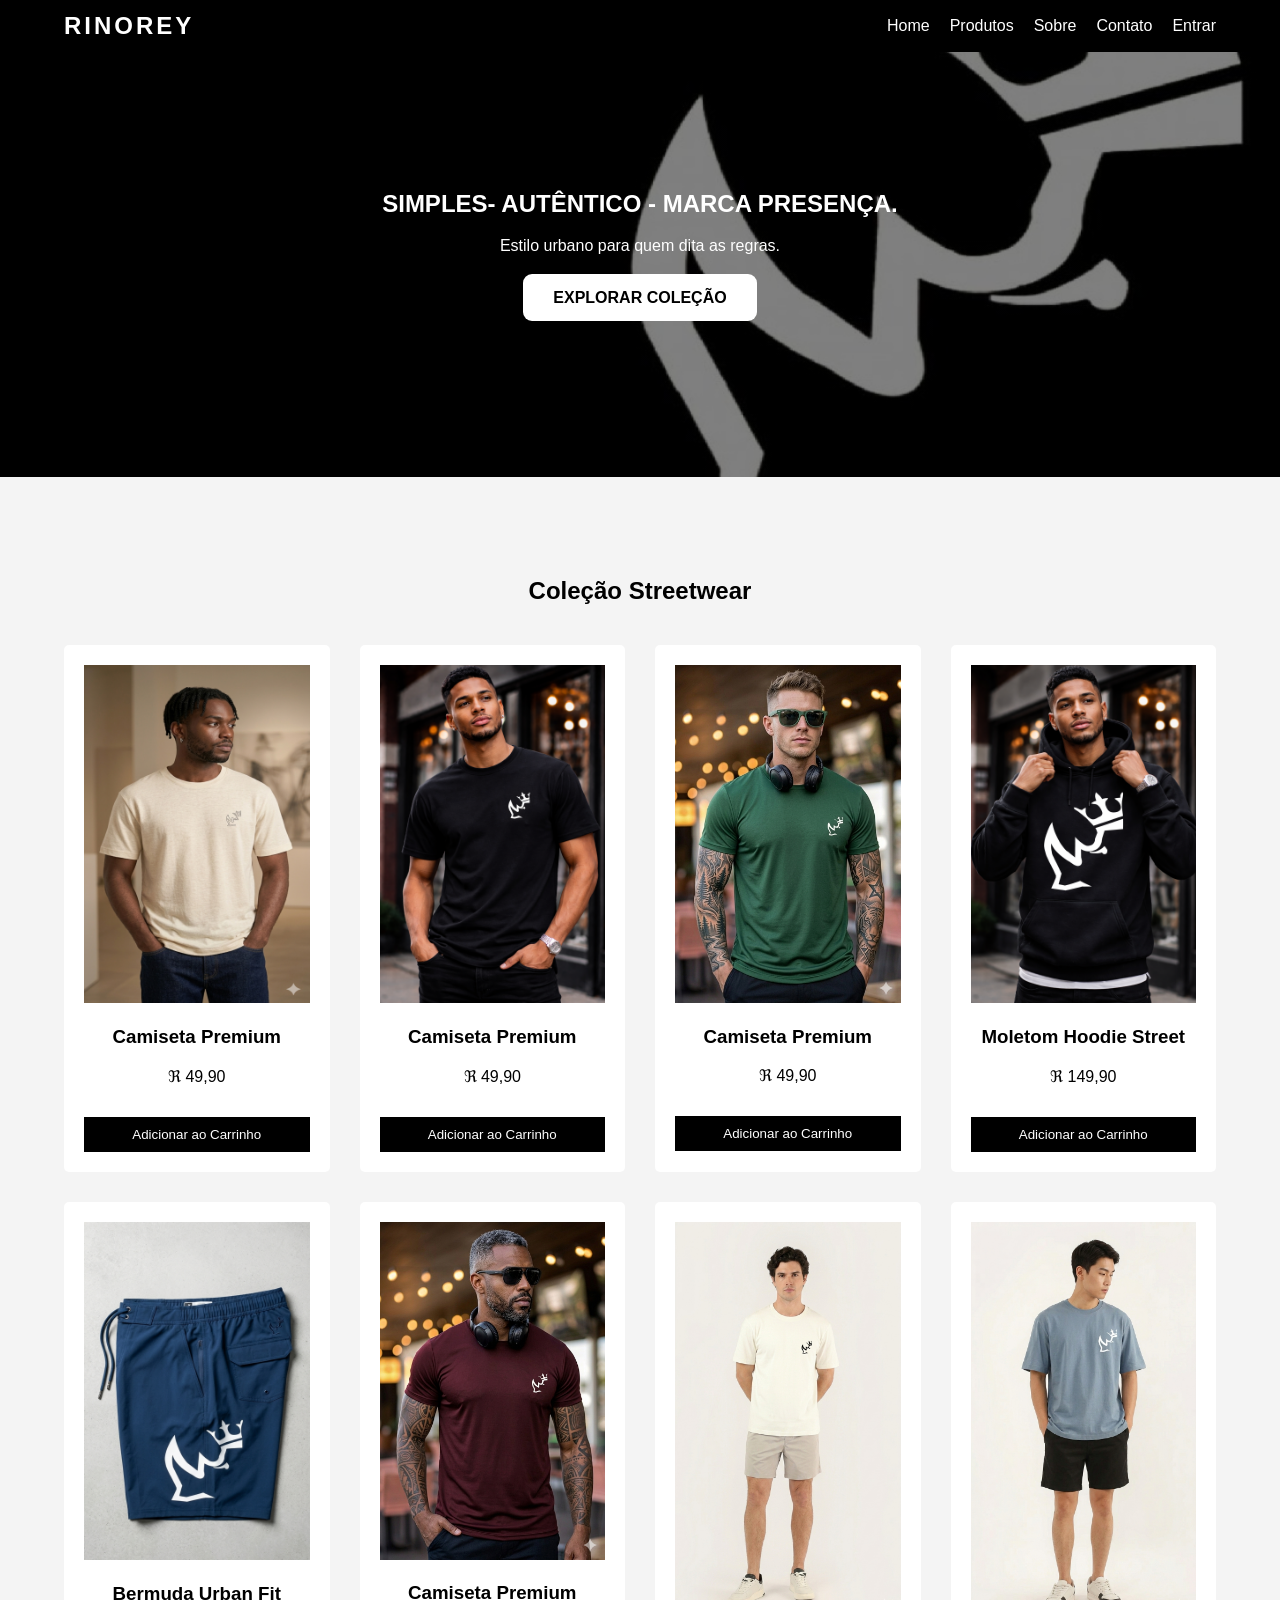
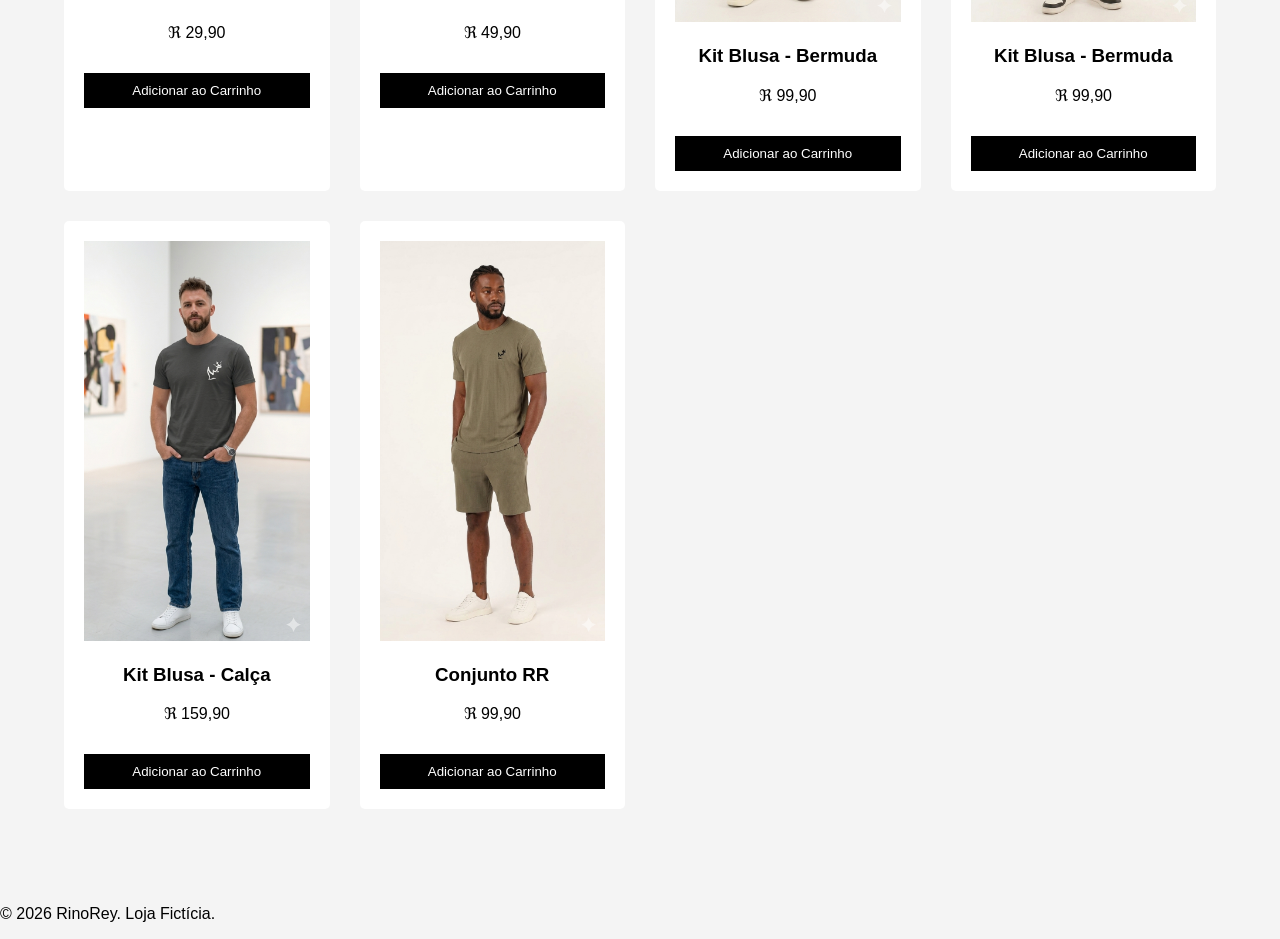
<file: index.html>
<!DOCTYPE html>
<html lang="pt-br">
<head>
    <meta charset="UTF-8">
    <meta name="viewport" content="width=device-width, initial-scale=1.0">
    <title>RinoRey </title>
    <link rel="stylesheet" href="style.css">
    <link rel="shortcut icon" href="./imagens/logo.jpg" type="image/x-icon">
</head>
<body>

    <header>
        <nav>
            <div class="logo">RINOREY</div>
            <ul>
                <li><a href="#home">Home</a></li>
                <li><a href="#produtos">Produtos</a></li>
                <li><a href="#sobre">Sobre</a></li>
                <li><a href="#contato">Contato</a></li>
                <li><a href="./logim.html">Entrar</a></li>
            </ul>
        </nav>
    </header>

    <section id="home" class="hero">
        <div class="hero-content">
            <h1>SIMPLES- AUTÊNTICO - MARCA PRESENÇA.</h1>
            <p>Estilo urbano para quem dita as regras.</p><br>
            <a href="#produtos" class="btn">Explorar Coleção</a>
        </div>
    </section>

    <section id="produtos" class="container">
        <h2>Coleção Streetwear</h2>
        <div class="product-grid">
            <div class="product-card">
                <img src="./imagens/camisa branca.png" alt="Bermuda RinoRey">
                <h3>Camiseta Premium </h3>
                <p>&#8476 49,90</p>
                <button class="buy-btn">Adicionar ao Carrinho</button>
            </div>
            <div class="product-card">
                <img src="./imagens/camisa preta.png" alt="Camiseta RinoRey Preta">
                <h3>Camiseta Premium </h3>
                <p>&#8476 49,90</p>
                <button class="buy-btn">Adicionar ao Carrinho</button>
            </div>
            <div class="product-card">
                <img src="./imagens/camisa verde.png" alt="Bermuda RinoRey">
                <h3>Camiseta Premium </h3>
                <p>&#8476 49,90</p>
                <button class="buy-btn">Adicionar ao Carrinho</button>
            </div>
            <div class="product-card">
                <img src="./imagens/moletom.png" alt="Hoodie RinoRey">
                <h3>Moletom Hoodie Street</h3>
                <p>&#8476 149,90</p>
                <button class="buy-btn">Adicionar ao Carrinho</button>
            </div>
            <div class="product-card">
                <img src="./imagens/short azul.png" alt="Bermuda RinoRey">
                <h3>Bermuda Urban Fit</h3>
                <p>&#8476 29,90</p>
                <button class="buy-btn">Adicionar ao Carrinho</button>
            </div>
            <div class="product-card">
                <img src="./imagens/camisa vinho.png" alt="Bermuda RinoRey">
                <h3>Camiseta Premium </h3>
                <p>&#8476 49,90</p>
                <button class="buy-btn">Adicionar ao Carrinho</button>
            </div>
            <div class="product-card">
                <img src="./imagens/conjunto banco.png" alt="Bermuda RinoRey">
                <h3>Kit Blusa - Bermuda</h3>
                <p>&#8476 99,90</p>
                <button class="buy-btn">Adicionar ao Carrinho</button>
            </div>
            <div class="product-card">
                <img src="./imagens/conjunto azul.png" alt="Bermuda RinoRey">
                <h3>Kit Blusa - Bermuda</h3>
                <p>&#8476 99,90</p>
                <button class="buy-btn">Adicionar ao Carrinho</button>
            </div>
            <div class="product-card">
                <img src="./imagens/conjunto cinza.png" alt="Bermuda RinoRey">
                <h3>Kit Blusa - Calça</h3>
                <p>&#8476 159,90</p>
                <button class="buy-btn">Adicionar ao Carrinho</button>
            </div>
            <div class="product-card">
                <img src="./imagens/conjunto verde.png" alt="Conjunto Verde">
                <h3>Conjunto RR</h3>
                <p>&#8476 99,90</p>
                <button class="buy-btn">Adicionar ao Carrinho</button>
            </div>
            
        </div>
    </section>

    <footer>
        <p>&copy 2026 RinoRey. Loja Fictícia.</p>
    </footer>

    <script src="./script.js"></script>
</body>
</html>
</file>
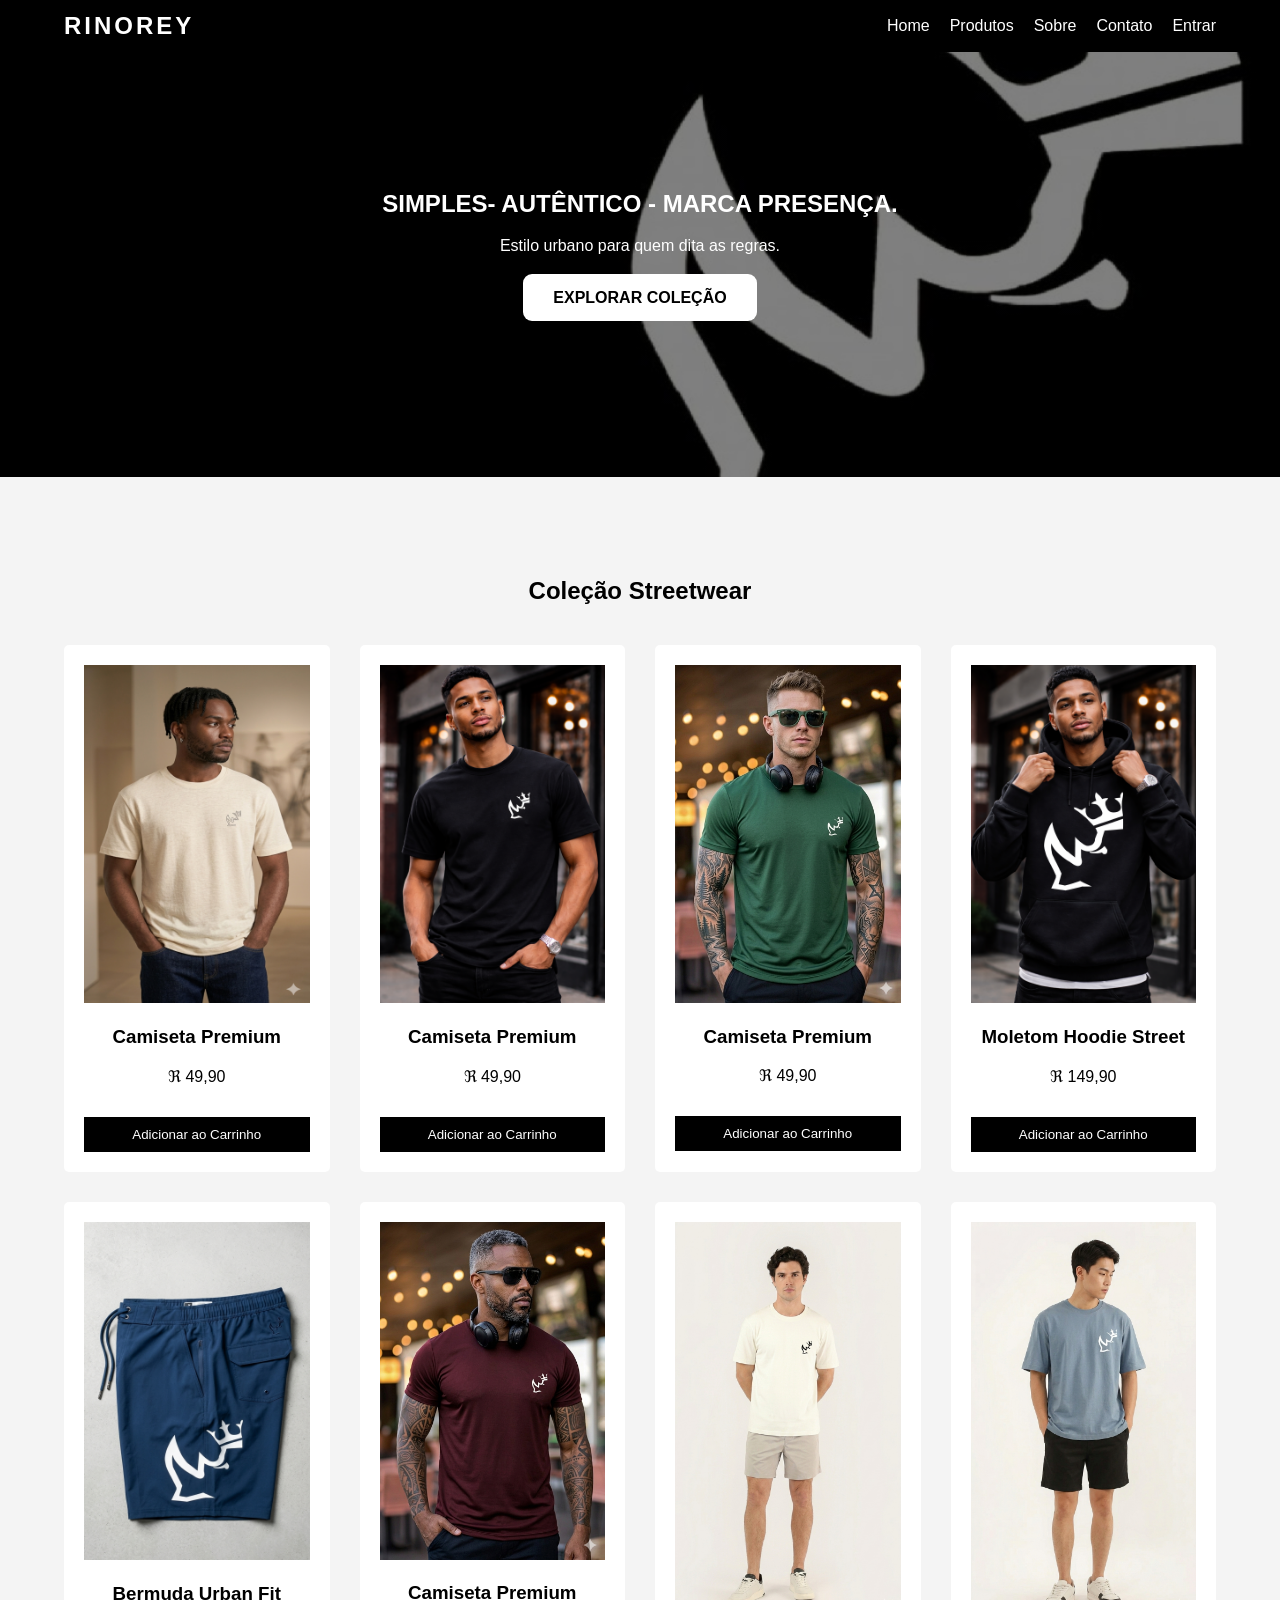
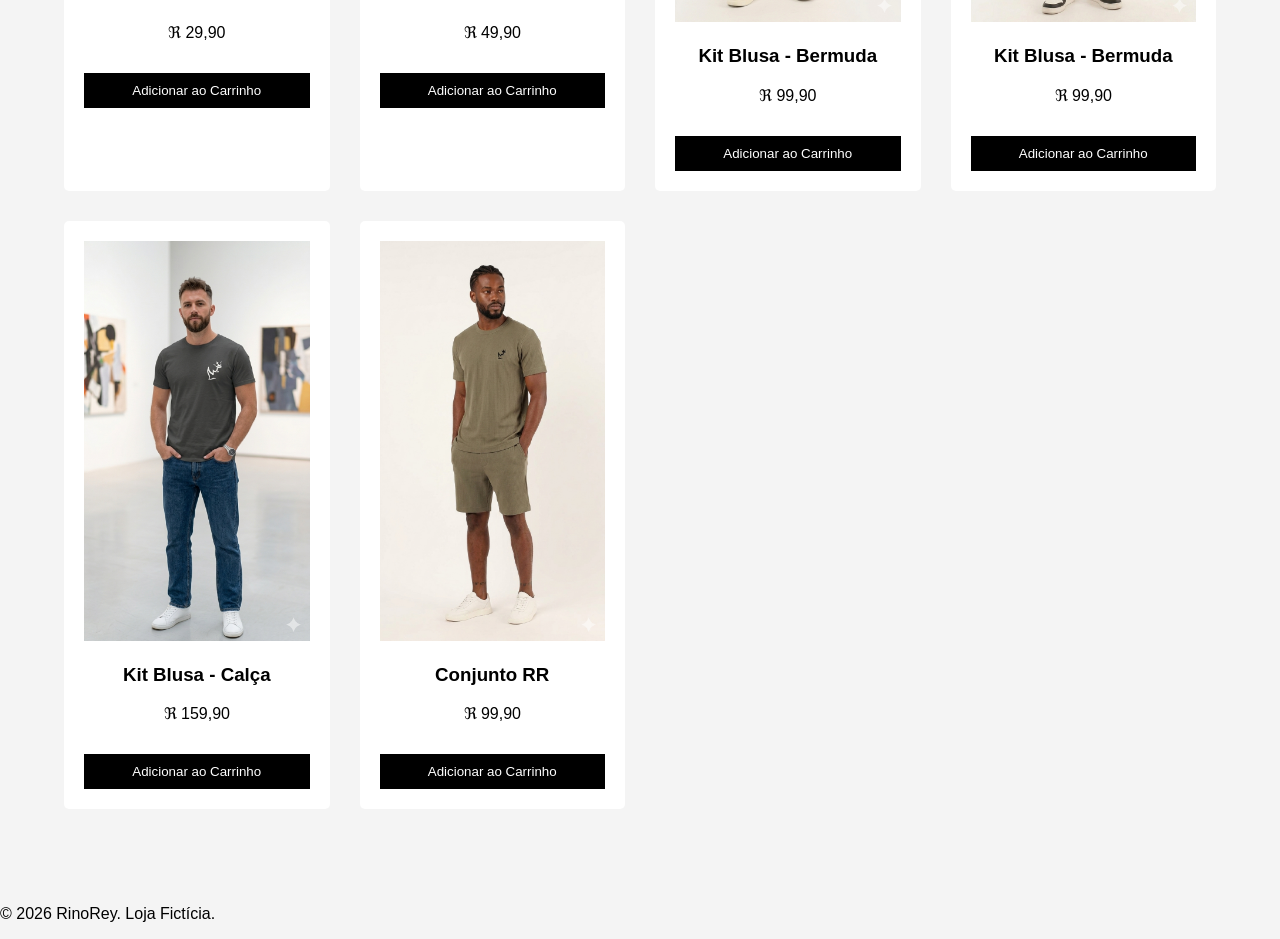
<file: html/index.html>
<!DOCTYPE html>
<html lang="pt-br">
<head>
    <meta charset="UTF-8">
    <meta name="viewport" content="width=device-width, initial-scale=1.0">
    <title>RinoRey </title>
    <link rel="stylesheet" href="../css/style.css">
    <link rel="shortcut icon" href="../imagens/logo.jpg" type="image/x-icon">
</head>
<body>

    <header>
        <nav>
            <div class="logo">RINOREY</div>
            <ul>
                <li><a href="#home">Home</a></li>
                <li><a href="#produtos">Produtos</a></li>
                <li><a href="#sobre">Sobre</a></li>
                <li><a href="#contato">Contato</a></li>
                <li><a href="./logim.html">Entrar</a></li>
            </ul>
        </nav>
    </header>

    <section id="home" class="hero">
        <div class="hero-content">
            <h1>SIMPLES- AUTÊNTICO - MARCA PRESENÇA.</h1>
            <p>Estilo urbano para quem dita as regras.</p><br>
            <a href="#produtos" class="btn">Explorar Coleção</a>
        </div>
    </section>

    <section id="produtos" class="container">
        <h2>Coleção Streetwear</h2>
        <div class="product-grid">
            <div class="product-card">
                <img src="../imagens/camisa branca.png" alt="Bermuda RinoRey">
                <h3>Camiseta Premium </h3>
                <p>&#8476 49,90</p>
                <button class="buy-btn">Adicionar ao Carrinho</button>
            </div>
            <div class="product-card">
                <img src="../imagens/camisa preta.png" alt="Camiseta RinoRey Preta">
                <h3>Camiseta Premium </h3>
                <p>&#8476 49,90</p>
                <button class="buy-btn">Adicionar ao Carrinho</button>
            </div>
            <div class="product-card">
                <img src="../imagens/camisa verde.png" alt="Bermuda RinoRey">
                <h3>Camiseta Premium </h3>
                <p>&#8476 49,90</p>
                <button class="buy-btn">Adicionar ao Carrinho</button>
            </div>
            <div class="product-card">
                <img src="../imagens/moletom.png" alt="Hoodie RinoRey">
                <h3>Moletom Hoodie Street</h3>
                <p>&#8476 149,90</p>
                <button class="buy-btn">Adicionar ao Carrinho</button>
            </div>
            <div class="product-card">
                <img src="../imagens/short azul.png" alt="Bermuda RinoRey">
                <h3>Bermuda Urban Fit</h3>
                <p>&#8476 29,90</p>
                <button class="buy-btn">Adicionar ao Carrinho</button>
            </div>
            <div class="product-card">
                <img src="../imagens/camisa vinho.png" alt="Bermuda RinoRey">
                <h3>Camiseta Premium </h3>
                <p>&#8476 49,90</p>
                <button class="buy-btn">Adicionar ao Carrinho</button>
            </div>
            <div class="product-card">
                <img src="../imagens/conjunto banco.png" alt="Bermuda RinoRey">
                <h3>Kit Blusa - Bermuda</h3>
                <p>&#8476 99,90</p>
                <button class="buy-btn">Adicionar ao Carrinho</button>
            </div>
            <div class="product-card">
                <img src="../imagens/conjunto azul.png" alt="Bermuda RinoRey">
                <h3>Kit Blusa - Bermuda</h3>
                <p>&#8476 99,90</p>
                <button class="buy-btn">Adicionar ao Carrinho</button>
            </div>
            <div class="product-card">
                <img src="../imagens/conjunto cinza.png" alt="Bermuda RinoRey">
                <h3>Kit Blusa - Calça</h3>
                <p>&#8476 159,90</p>
                <button class="buy-btn">Adicionar ao Carrinho</button>
            </div>
            <div class="product-card">
                <img src="../imagens/conjunto verde.png" alt="Conjunto Verde">
                <h3>Conjunto RR</h3>
                <p>&#8476 99,90</p>
                <button class="buy-btn">Adicionar ao Carrinho</button>
            </div>
            
        </div>
    </section>

    <footer>
        <p>&copy 2026 RinoRey. Loja Fictícia.</p>
    </footer>

    <script src="../script.js"></script>
</body>
</html>
</file>
<file: style.css>
:root {
    --primary-color: #000000;
    --secondary-color: #fff;
    --accent-color: #333;
    --font-main: 'Helvetica Neue', Arial, sans-serif;
}

body {
    margin: 0;
    font-family: var(--font-main);
    background-color: #f4f4f4;
    color: var(--primary-color);
}

header {
    background: var(--primary-color);
    color: var(--secondary-color);
    padding: 1px 5%;
    position: fixed;
    width: 90%;
    z-index: 1000;
}

nav {
    display: flex;
    justify-content: space-between;
    align-items: center;
}

.logo {
    font-size: 1.5rem;
    font-weight: bold;
    letter-spacing: 3px;
}

nav ul {
    list-style: none;
    display: flex;
}

nav ul li {
    margin-left: 20px;
}

nav ul li a {
    color: white;
    text-decoration: none;
    font-weight: 500;
    transition: 0.3s;
}

nav ul li a:hover {
    opacity: 0.7;
}

/* Hero Section */
.hero {
    height: 53vh;
    background: linear-gradient(rgba(0, 0, 0, 0.5), rgba(0,0,0,0.5)), url('imagens/logoa.jpg');
    background-size: cover;
    background-position: center;
    display: flex;
    align-items: center;
    justify-content: center;
    text-align: center;
    color: white;
    
}

.hero-h1 {
    font-size: 3.5rem;
    margin-bottom: 1rem;
    
}

.btn {
    padding:15px 30px;
    border-radius: 09px;
    background: white;
    color: black;
    text-decoration: none;
    font-weight: bold;
    text-transform: uppercase;
    
}

/* Produtos */
.container {
    padding: 80px 5%;
    text-align: center;
}

.product-grid {
    display: grid;
    grid-template-columns: repeat(auto-fit, minmax(250px, 1fr));
    gap: 30px;
    margin-top: 40px;
    justify-items: center;
}

.product-card {
    background: white;
    padding: 20px;
    border-radius: 5px;
    transition: transform 0.3s ease;
}

.product-card:hover {
    transform: translateY(-10px);
}

.product-card img {
    width: 100%;
    height: auto;
}

.buy-btn {
    width: 100%;
    padding: 10px;
    background: black;
    color: white;
    border: none;
    cursor: pointer;
    margin-top: 15px;
}
</file>
<file: css/style.css>
:root {
    --primary-color: #000000;
    --secondary-color: #fff;
    --accent-color: #333;
    --font-main: 'Helvetica Neue', Arial, sans-serif;
}

body {
    margin: 0;
    font-family: var(--font-main);
    background-color: #f4f4f4;
    color: var(--primary-color);
}

header {
    background: var(--primary-color);
    color: var(--secondary-color);
    padding: 1px 5%;
    position: fixed;
    width: 90%;
    z-index: 1000;
}

nav {
    display: flex;
    justify-content: space-between;
    align-items: center;
}

.logo {
    font-size: 1.5rem;
    font-weight: bold;
    letter-spacing: 3px;
}

nav ul {
    list-style: none;
    display: flex;
}

nav ul li {
    margin-left: 20px;
}

nav ul li a {
    color: white;
    text-decoration: none;
    font-weight: 500;
    transition: 0.3s;
}

nav ul li a:hover {
    opacity: 0.7;
}

/* Hero Section */
.hero {
    height: 53vh;
    background: linear-gradient(rgba(0, 0, 0, 0.5), rgba(0,0,0,0.5)), url('../imagens/logoa.jpg');
    background-size: cover;
    background-position: center;
    display: flex;
    align-items: center;
    justify-content: center;
    text-align: center;
    color: white;
    
}

.hero-h1 {
    font-size: 3.5rem;
    margin-bottom: 1rem;
    
}

.btn {
    padding:15px 30px;
    border-radius: 09px;
    background: white;
    color: black;
    text-decoration: none;
    font-weight: bold;
    text-transform: uppercase;
    
}

/* Produtos */
.container {
    padding: 80px 5%;
    text-align: center;
}

.product-grid {
    display: grid;
    grid-template-columns: repeat(auto-fit, minmax(250px, 1fr));
    gap: 30px;
    margin-top: 40px;
    justify-items: center;
}

.product-card {
    background: white;
    padding: 20px;
    border-radius: 5px;
    transition: transform 0.3s ease;
}

.product-card:hover {
    transform: translateY(-10px);
}

.product-card img {
    width: 100%;
    height: auto;
}

.buy-btn {
    width: 100%;
    padding: 10px;
    background: black;
    color: white;
    border: none;
    cursor: pointer;
    margin-top: 15px;
}
</file>
